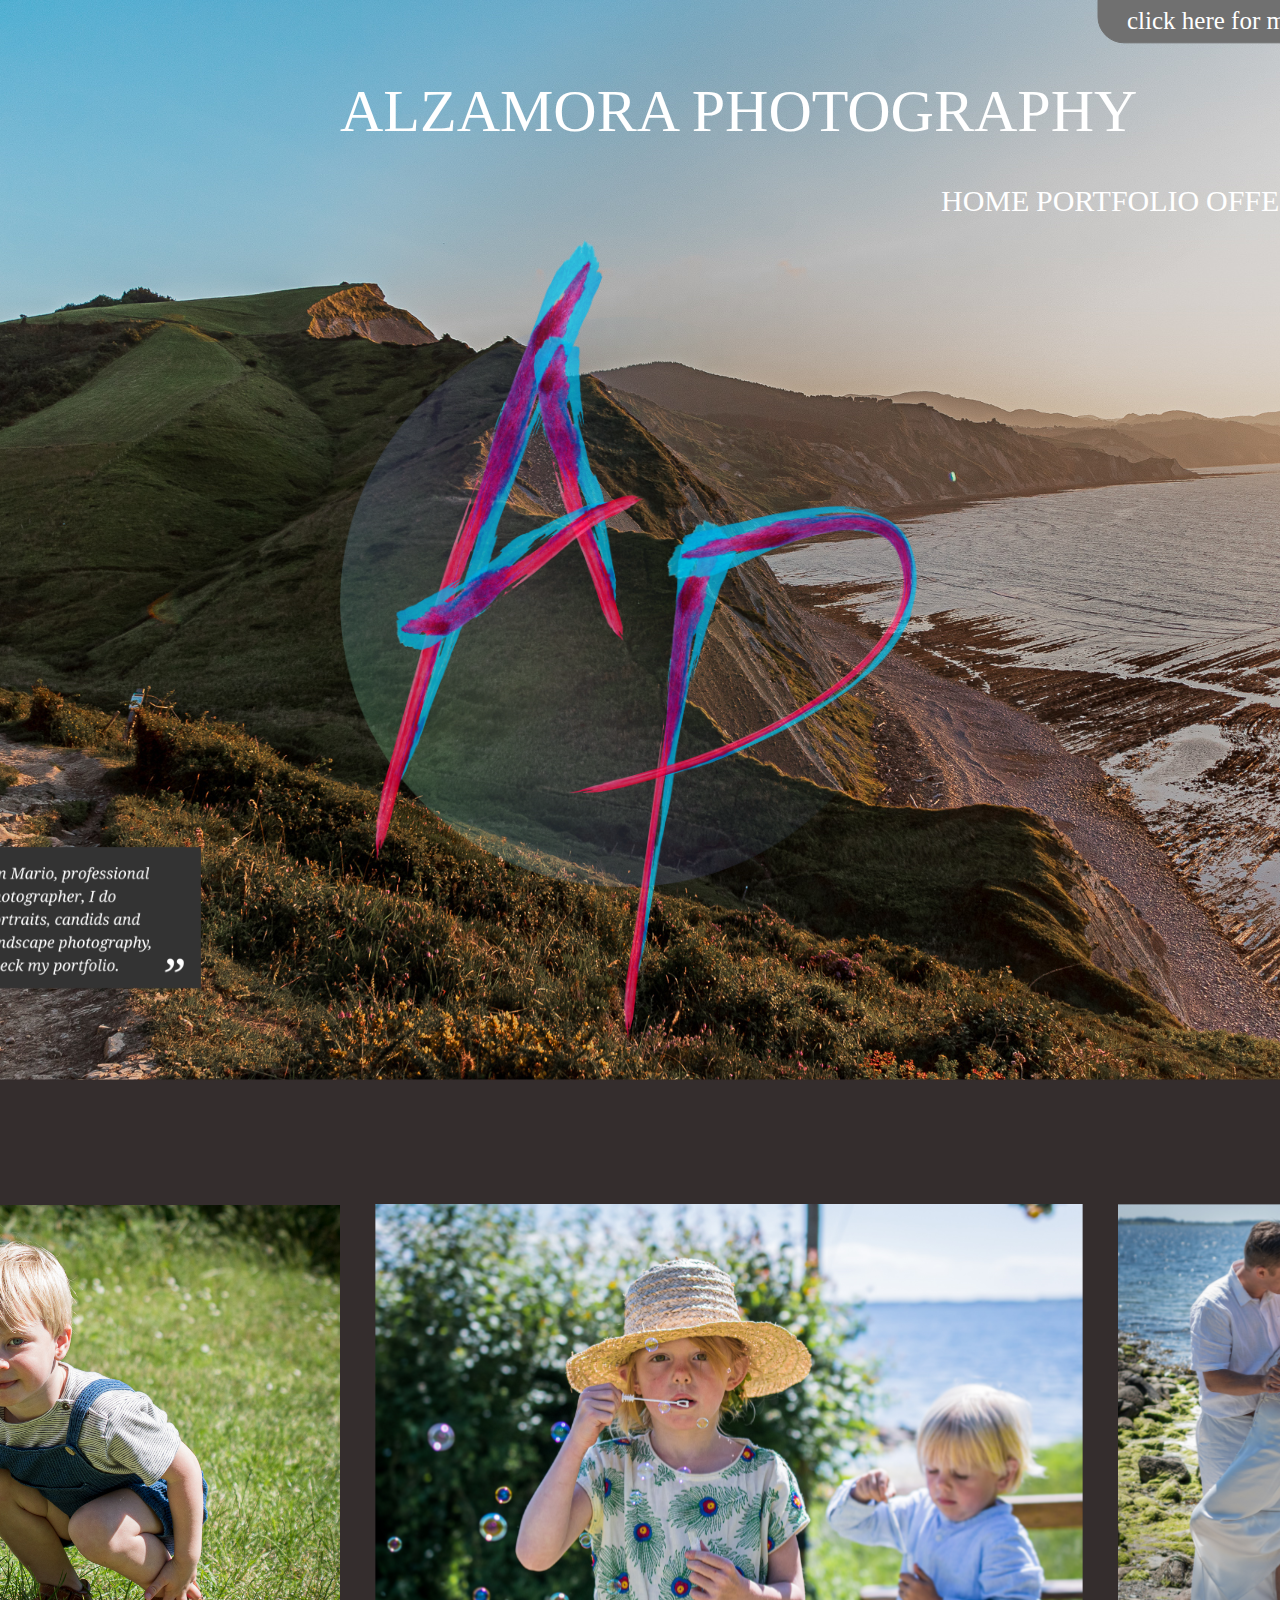
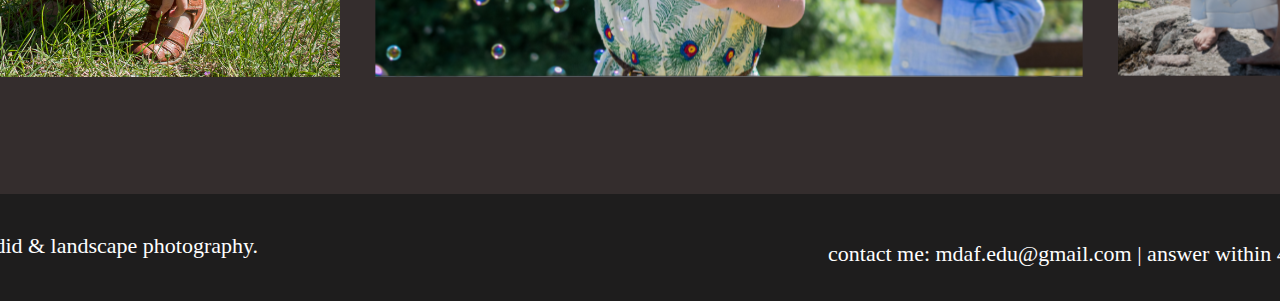
<file: index.html>
<!DOCTYPE html>
<html>
<head>
    <meta charset="utf-8" />
    <meta http-equiv="X-UA-Compatible" content="IE=edge" />
    <title>Alzamora Photography - Home</title>
    <link rel="stylesheet" type="text/css" href="stylesheet.css">
</head>

<body>
    <div id="INDEX_1" class="INDEX_1_Class">
        <svg class="DSC_9931">
            <pattern elementId="DSC_9931_A0_Rectangle_2" id="DSC_9931_A0_Rectangle_2_pattern" x="0" y="0" width="100%" height="100%">
                <image x="0" y="0" width="100%" height="100%" href="DSC_9931_A0_Rectangle_2_pattern.png" xlink:href="DSC_9931_A0_Rectangle_2_pattern.png"></image>
            </pattern>
            <rect class="DSC_9931_Class" rx="0" ry="0" x="0" y="0" width="1920" height="1080">
            </rect>
        </svg>
        <svg class="logotype_2">
            <pattern elementId="logotype_2_A0_Rectangle_4" id="logotype_2_A0_Rectangle_4_pattern" x="0" y="0" width="100%" height="100%">
                <image x="0" y="0" width="100%" height="100%" href="logotype_2_A0_Rectangle_4_pattern.png" xlink:href="logotype_2_A0_Rectangle_4_pattern.png"></image>
            </pattern>
            <rect class="logotype_2_Class" rx="0" ry="0" x="0" y="0" width="601" height="811">
            </rect>
        </svg>
        <div class="ALZAMORA_PHOTOGRAPHY_Class">
            <span>ALZAMORA PHOTOGRAPHY</span>
        </div>
        <a href="index.html"><div class="HOME_Class">
            <span>HOME</span>
        </div></a>
        <a href="portfolio1.html"><div class="PORTFOLIO_Class">
            <span>PORTFOLIO</span>
        </div></a>
        <a href="offers.html"><div class="OFFERS_Class">
            <span>OFFERS</span>
        </div></a>
        <a href="about.html"><div class="ABOUT_Class">
            <span>ABOUT</span>
        </div></a>
        <svg class="Rectangle_1">
            <rect class="Rectangle_1_Class" rx="0" ry="0" x="0" y="0" width="1920" height="720">
            </rect>
        </svg>
        <svg class="hello">
            <pattern elementId="hello_A0_Rectangle_7" id="hello_A0_Rectangle_7_pattern" x="0" y="0" width="100%" height="100%">
                <image x="0" y="0" width="100%" height="100%" href="hello_A0_Rectangle_7_pattern.png" xlink:href="hello_A0_Rectangle_7_pattern.png"></image>
            </pattern>
            <rect class="hello_Class" rx="0" ry="0" x="0" y="0" width="420" height="181">
            </rect>
        </svg>
        <div class="mySlides">
            <svg class="DSC_7020">
                <pattern elementId="DSC_7020_A0_Rectangle_9" id="DSC_7020_A0_Rectangle_9_pattern" x="0" y="0" width="100%" height="100%">
                    <image x="0" y="0" width="100%" height="100%" href="DSC_7020_A0_Rectangle_9_pattern.png" xlink:href="DSC_7020_A0_Rectangle_9_pattern.png"></image>
                </pattern>
                <rect class="DSC_7020_Class" rx="0" ry="0" x="0" y="0" width="590" height="472">
                </rect>
            </svg>
            <svg class="DSC_7072">
                <pattern elementId="DSC_7072_A0_Rectangle_11" id="DSC_7072_A0_Rectangle_11_pattern" x="0" y="0" width="100%" height="100%">
                    <image x="0" y="0" width="100%" height="100%" href="DSC_7072_A0_Rectangle_11_pattern.png" xlink:href="DSC_7072_A0_Rectangle_11_pattern.png"></image>
                </pattern>
                <rect class="DSC_7072_Class" rx="0" ry="0" x="0" y="0" width="708" height="472.5">
                </rect>
            </svg>
            <svg class="DSC_6093">
                <pattern elementId="DSC_6093_A0_Rectangle_13" id="DSC_6093_A0_Rectangle_13_pattern" x="0" y="0" width="100%" height="100%">
                    <image x="0" y="0" width="100%" height="100%" href="DSC_6093_A0_Rectangle_13_pattern.png" xlink:href="DSC_6093_A0_Rectangle_13_pattern.png"></image>
                </pattern>
                <rect class="DSC_6093_Class" rx="0" ry="0" x="0" y="0" width="314.5" height="472">
                </rect>
            </svg>
        </div>
        <div class="mySlides">
            <svg class="DSC_9339_2">
                <pattern elementId="DSC_9339_2_A1_Rectangle_23" id="DSC_9339_2_A1_Rectangle_23_pattern" x="0" y="0" width="100%" height="100%">
                    <image x="0" y="0" width="100%" height="100%" href="DSC_9339_2_A1_Rectangle_23_pattern.png" xlink:href="DSC_9339_2_A1_Rectangle_23_pattern.png"></image>
                </pattern>
                <rect class="DSC_9339_2_Class" rx="0" ry="0" x="0" y="0" width="707" height="471">
                </rect>
            </svg>
            <svg class="DSC_3955_2">
                <pattern elementId="DSC_3955_2_A1_Rectangle_25" id="DSC_3955_2_A1_Rectangle_25_pattern" x="0" y="0" width="100%" height="100%">
                    <image x="0" y="0" width="100%" height="100%" href="DSC_3955_2_A1_Rectangle_25_pattern.png" xlink:href="DSC_3955_2_A1_Rectangle_25_pattern.png"></image>
                </pattern>
                <rect class="DSC_3955_2_Class" rx="0" ry="0" x="0" y="0" width="314" height="471">
                </rect>
            </svg>
            <svg class="DSC_9641">
                <pattern elementId="DSC_9641_A1_Rectangle_27" id="DSC_9641_A1_Rectangle_27_pattern" x="0" y="0" width="100%" height="100%">
                    <image x="0" y="0" width="100%" height="100%" href="DSC_9641_A1_Rectangle_27_pattern.png" xlink:href="DSC_9641_A1_Rectangle_27_pattern.png"></image>
                </pattern>
                <rect class="DSC_9641_Class" rx="0" ry="0" x="0" y="0" width="589" height="471">
                </rect>
            </svg>
        </div>
        <div class="mySlides">
            <svg class="DSC_8246">
                <pattern elementId="DSC_8246_A2_Rectangle_37" id="DSC_8246_A2_Rectangle_37_pattern" x="0" y="0" width="100%" height="100%">
                    <image x="0" y="0" width="100%" height="100%" href="DSC_8246_A2_Rectangle_37_pattern.png" xlink:href="DSC_8246_A2_Rectangle_37_pattern.png"></image>
                </pattern>
                <rect class="DSC_8246_Class" rx="0" ry="0" x="0" y="0" width="314" height="471">
                </rect>
            </svg>
            <svg class="DSC_5585_2">
                <pattern elementId="DSC_5585_2_A2_Rectangle_39" id="DSC_5585_2_A2_Rectangle_39_pattern" x="0" y="0" width="100%" height="100%">
                    <image x="0" y="0" width="100%" height="100%" href="DSC_5585_2_A2_Rectangle_39_pattern.png" xlink:href="DSC_5585_2_A2_Rectangle_39_pattern.png"></image>
                </pattern>
                <rect class="DSC_5585_2_Class" rx="0" ry="0" x="0" y="0" width="589" height="471">
                </rect>
            </svg>
            <svg class="photo_whatever">
                <pattern elementId="photo_whatever_A2_Rectangle_42" id="photo_whatever_A2_Rectangle_42_pattern" x="0" y="0" width="100%" height="100%">
                    <image x="0" y="0" width="100%" height="100%" href="photo_whatever_A2_Rectangle_42_pattern.png" xlink:href="photo_whatever_A2_Rectangle_42_pattern.png"></image>
                </pattern>
                <rect class="photo_whatever_Class" rx="0" ry="0" x="0" y="0" width="707" height="471">
                </rect>
            </svg>
        </div>
        <button class="w3-button w3-display-right" onclick="plusDivs(+1)">
            <svg class="Line_1">
                <path class="Line_1_Class" d="M 0 0 L 25.48492431640625 25.48492431640625">
                </path>
            </svg>
            <svg class="Line_2">
                <path class="Line_2_Class" d="M 25.48492431640625 0 L 0 25.48492431640625">
                </path>
            </svg>
        </button>
        <svg class="Rectangle_6">
            <rect class="Rectangle_6_Class" rx="0" ry="0" x="0" y="0" width="1920" height="107">
            </rect>
        </svg>
        <div class="Sj_lland_based_portrait__candi_Class">
            <span>Sjælland based portrait, candid & landscape photography. </span>
        </div>
        <div class="contact_me__mdaf_edu_gmail_com_Class">
            <span>contact me: mdaf.edu@gmail.com | answer within 48 hours</span>
        </div>
        <svg class="Rectangle_16">
            <rect class="Rectangle_16_Class" rx="26" ry="26" x="0" y="0" width="420" height="67.821">
            </rect>
        </svg>
        <div class="click_here_for_mobile_version_Class">
            <span>click here for mobile version</span>
        </div>
    </div>

    <script>
        var slideIndex = 1;
        showDivs(slideIndex);

        function plusDivs(n) {
            showDivs(slideIndex += n);
        }

        function showDivs(n) {
            var i;
            var x = document.getElementsByClassName("mySlides");
            if (n > x.length) {
                slideIndex = 1
            }
            if (n < 1) {
                slideIndex = x.length
            };
            for (i = 0; i < x.length; i++) {
                x[i].style.display = "none";
            }
            x[slideIndex - 1].style.display = "block";
        }
    </script>

</body></html>
</file>
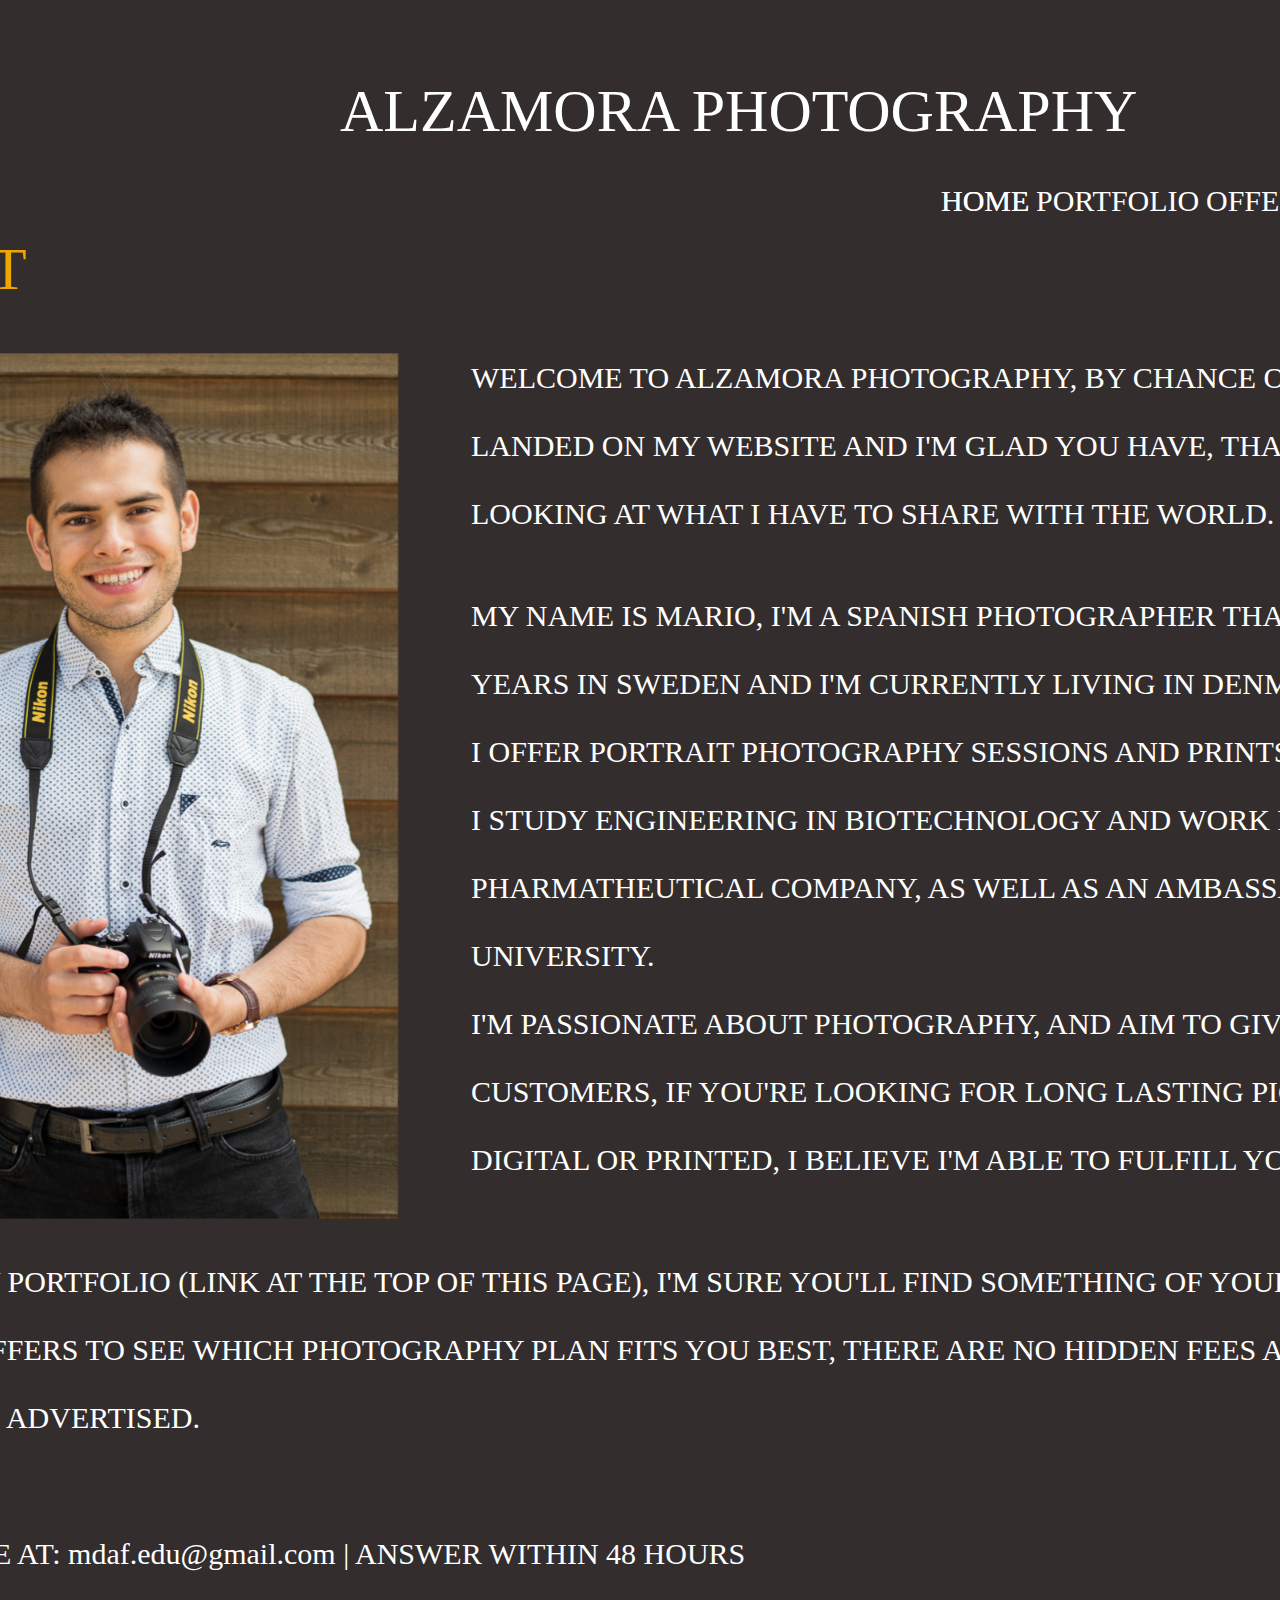
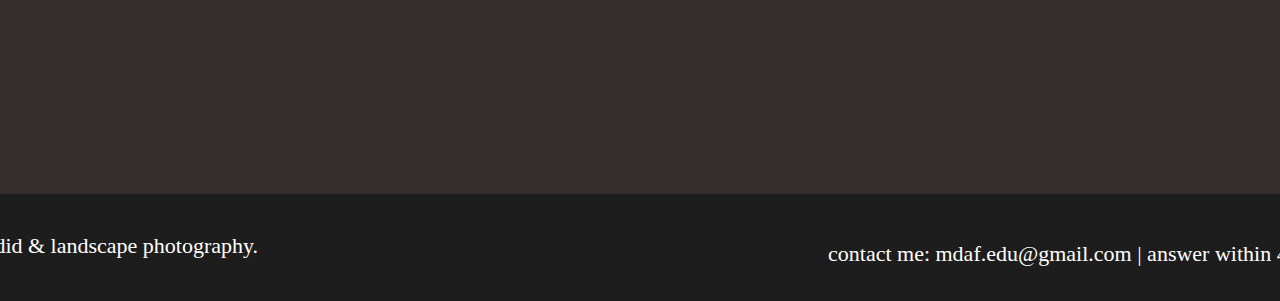
<file: about.html>
<!DOCTYPE html>
<html>
<head>
<meta charset="utf-8"/>
<meta http-equiv="X-UA-Compatible" content="IE=edge"/>
<title>Alzamora Photography - About</title>
<style id="applicationStylesheet" type="text/css">
    html {
    background-color: rgba(52, 45, 45, 1);
    }
	body {
		margin: 0;
		padding: 0;
	}
	:root {
		--web-view-ids: ABOUT;
	}
	#ABOUT * {
		margin: 0;
		padding: 0;
	}
	.ABOUT_Class {
		position: absolute;
        box-sizing: border-box;
        transform: translateX(-50%);
        left: 50%;
        background: #E5E5E5;
        width: 1920px;
        height: 1901px;
        background-color: rgba(255,255,255,1);
        overflow: hidden;
        margin: 0;
        padding: 0;
        --web-view-name: INDEX 1;
        --web-view-id: INDEX_1;
        --web-show-navigation-controls: true;
        --web-enable-deep-linking: true;
	}
	.Rectangle_1_Class {
		fill: rgba(52,45,45,1);
		stroke: rgb(52, 45, 45);
		stroke-width: 1px;
		stroke-linejoin: miter;
		stroke-linecap: butt;
		stroke-miterlimit: 4;
		shape-rendering: auto;
	}
	.Rectangle_1 {
		position: absolute;
		overflow: visible;
		width: 1920px;
		height: 1800px;
		left: 0px;
		top: 0px;
	}
	.ALZAMORA_PHOTOGRAPHY_Class {
		position: absolute;
		left: 660px;
		top: 77px;
		overflow: visible;
		width: 601px;
		white-space: nowrap;
		text-align: left;
		font-family: SimSun-ExtB;
		font-style: normal;
		font-weight: normal;
		font-size: 60px;
		color: rgba(255,255,255,1);
	}
	.HOME_A5_Text_46_Class {
		position: absolute;
		left: 1261px;
		top: 184px;
		overflow: visible;
		width: 61px;
		white-space: nowrap;
		text-align: left;
		font-family: SimSun-ExtB;
		font-style: normal;
		font-weight: normal;
		font-size: 30px;
		color: rgba(255,255,255,1);
	}
	.PORTFOLIO_Class {
		position: absolute;
		left: 1356px;
		top: 184px;
		overflow: visible;
		width: 136px;
		white-space: nowrap;
		text-align: left;
		font-family: SimSun-ExtB;
		font-style: normal;
		font-weight: normal;
		font-size: 30px;
		color: rgba(255,255,255,1);
	}
	.OFFERS_Class {
		position: absolute;
		left: 1526px;
		top: 184px;
		overflow: visible;
		width: 91px;
		white-space: nowrap;
		text-align: left;
		font-family: SimSun-ExtB;
		font-style: normal;
		font-weight: normal;
		font-size: 30px;
		color: rgba(255,255,255,1);
	}
	.ABOUT_A5_Text_42_Class {
		position: absolute;
		left: 1651px;
		top: 184px;
		overflow: visible;
		width: 76px;
		white-space: nowrap;
		text-align: left;
		font-family: SimSun-ExtB;
		font-style: normal;
		font-weight: normal;
		font-size: 30px;
		color: rgba(255,255,255,1);
	}
	.ABOUT_A5_Text_43_Class {
		position: absolute;
		left: 140px;
		top: 235px;
		overflow: visible;
		width: 151px;
		white-space: nowrap;
		text-align: left;
		font-family: SimSun-ExtB;
		font-style: normal;
		font-weight: normal;
		font-size: 60px;
		color: rgba(238,166,0,1);
	}
	.logotype_2_Class {
		fill: url(#logotype_2_A5_Rectangle_60_pattern);
	}
	.logotype_2 {
		position: absolute;
		overflow: visible;
		width: 119px;
		height: 161px;
		left: 80px;
		top: 57px;
	}
	.Rectangle_6_Class {
		fill: rgba(30,29,29,1);
	}
	.Rectangle_6 {
		position: absolute;
		overflow: visible;
		width: 1920px;
		height: 107px;
		left: 0px;
		top: 1794px;
	}
	.Sj_lland_based_portrait__candi_Class {
		position: absolute;
		left: 70px;
		top: 1833px;
		overflow: visible;
		width: 668px;
		white-space: nowrap;
		text-align: left;
		font-family: SimSun-ExtB;
		font-style: normal;
		font-weight: normal;
		font-size: 22px;
		color: rgba(255,255,255,1);
	}
	.contact_me__mdaf_edu_gmail_com_Class {
		position: absolute;
		left: 1148px;
		top: 1841px;
		overflow: visible;
		width: 606px;
		white-space: nowrap;
		text-align: left;
		font-family: SimSun-ExtB;
		font-style: normal;
		font-weight: normal;
		font-size: 22px;
		color: rgba(255,255,255,1);
	}
	._SJ18635_Class {
		fill: url(#_SJ18635_A5_Rectangle_63_pattern);
	}
	._SJ18635 {
		position: absolute;
		overflow: visible;
		width: 578.5px;
		height: 866px;
		left: 140px;
		top: 353px;
	}
	.HOME_A5_Text_46_Class {
		position: absolute;
		left: 1261px;
		top: 184px;
		overflow: visible;
		width: 61px;
		white-space: nowrap;
		text-align: left;
		font-family: SimSun-ExtB;
		font-style: normal;
		font-weight: normal;
		font-size: 30px;
		color: rgba(255,255,255,1);
	}
	.WELCOME_TO_ALZAMORA_PHOTOGRAPH_Class {
		position: absolute;
		left: 791px;
		top: 361px;
		overflow: visible;
		width: 946px;
		white-space: nowrap;
		text-align: left;
		font-family: SimSun-ExtB;
		font-style: normal;
		font-weight: normal;
		font-size: 30px;
		color: rgba(255,255,255,1);
	}
	.LOOK_AT_MY_PORTFOLIO__LINK_AT__Class {
		position: absolute;
		left: 140px;
		top: 1265px;
		overflow: visible;
		width: 1576px;
		white-space: nowrap;
		text-align: left;
		font-family: SimSun-ExtB;
		font-style: normal;
		font-weight: normal;
		font-size: 30px;
		color: rgba(255,255,255,1);
	}
</style>

</head>
<body>
<div id="ABOUT" class="ABOUT_Class">
	<svg class="Rectangle_1">
		<rect class="Rectangle_1_Class" rx="0" ry="0" x="0" y="0" width="1920" height="1800">
		</rect>
	</svg>
	<div class="ALZAMORA_PHOTOGRAPHY_Class">
		<span>ALZAMORA PHOTOGRAPHY</span>
	</div>
	<div class="HOME_A5_Text_46_Class">
		<span>HOME</span>
	</div>
	<a href="portfolio1.html"><div class="PORTFOLIO_Class">
		<span>PORTFOLIO</span>
	</div></a>
	<a href="offers.html"><div class="OFFERS_Class">
		<span>OFFERS</span>
	</div></a>
	<a href="about.html"><div class="ABOUT_A5_Text_42_Class">
		<span>ABOUT</span>
	</div></a>
	<div class="ABOUT_A5_Text_43_Class">
		<span>ABOUT</span>
	</div>
	<svg class="logotype_2">
		<pattern elementId="logotype_2_A5_Rectangle_60" id="logotype_2_A5_Rectangle_60_pattern" x="0" y="0" width="100%" height="100%">
			<image x="0" y="0" width="100%" height="100%" href="logotype_2_A5_Rectangle_60_pattern.png" xlink:href="logotype_2_A5_Rectangle_60_pattern.png"></image>
		</pattern>
		<rect class="logotype_2_Class" rx="0" ry="0" x="0" y="0" width="119" height="161">
		</rect>
	</svg>
	<svg class="Rectangle_6">
		<rect class="Rectangle_6_Class" rx="0" ry="0" x="0" y="0" width="1920" height="107">
		</rect>
	</svg>
	<div class="Sj_lland_based_portrait__candi_Class">
		<span>Sjælland based portrait, candid & landscape photography.    </span>
	</div>
	<div class="contact_me__mdaf_edu_gmail_com_Class">
		<span>contact me: mdaf.edu@gmail.com | answer within 48 hours</span>
	</div>
	<svg class="_SJ18635">
		<pattern elementId="_SJ18635_A5_Rectangle_63" id="_SJ18635_A5_Rectangle_63_pattern" x="0" y="0" width="100%" height="100%">
			<image x="0" y="0" width="100%" height="100%" href="aboutme.png" xlink:href="aboutme.png"></image>
		</pattern>
		<rect class="_SJ18635_Class" rx="0" ry="0" x="0" y="0" width="578.5" height="866">
		</rect>
	</svg>
	<a href="index.html"><div class="HOME_A5_Text_46_Class">
		<span>HOME</span>
        </div></a>
	<div class="WELCOME_TO_ALZAMORA_PHOTOGRAPH_Class">
		<span>WELCOME TO ALZAMORA PHOTOGRAPHY, BY CHANCE OR FATE YOU HAVE<br/><br/>LANDED ON MY WEBSITE AND I'M GLAD YOU HAVE, THANK YOU FOR<br/><br/>LOOKING AT WHAT I HAVE TO SHARE WITH THE WORLD.<br/><br/><br/>MY NAME IS MARIO, I'M A SPANISH PHOTOGRAPHER THAT LIVED MANY<br/><br/>YEARS IN SWEDEN AND I'M CURRENTLY LIVING IN DENMARK. <br/><br/>I OFFER PORTRAIT PHOTOGRAPHY SESSIONS AND PRINTS AS BIG AS A3.<br/><br/>I STUDY ENGINEERING IN BIOTECHNOLOGY AND WORK PART TIME IN A<br/><br/>PHARMATHEUTICAL COMPANY, AS WELL AS AN AMBASSADOR FOR MY <br/><br/>UNIVERSITY. <br/><br/>I'M PASSIONATE ABOUT PHOTOGRAPHY, AND AIM TO GIVE VALUE TO MY<br/><br/>CUSTOMERS, IF YOU'RE LOOKING FOR LONG LASTING PICTURES, WHETHER<br/><br/>DIGITAL OR PRINTED, I BELIEVE I'M ABLE TO FULFILL YOUR NEEDS.</span>
	</div>
	<div class="LOOK_AT_MY_PORTFOLIO__LINK_AT__Class">
		<span>LOOK AT MY PORTFOLIO (LINK AT THE TOP OF THIS PAGE), I'M SURE YOU'LL FIND SOMETHING OF YOUR LIKING, THEN <br/><br/>CLICK ON </span><span style="text-decoration:true;">OFFERS</span><span> TO SEE WHICH PHOTOGRAPHY PLAN FITS YOU BEST, THERE ARE NO HIDDEN FEES AND THE PLANS ARE <br/><br/>EXACTLY AS ADVERTISED.<br/><br/><br/><br/>CONTACT ME AT: mdaf.edu@gmail.com  | ANSWER WITHIN 48 HOURS</span>
	</div>
</div>
</body>
</html>
</file>
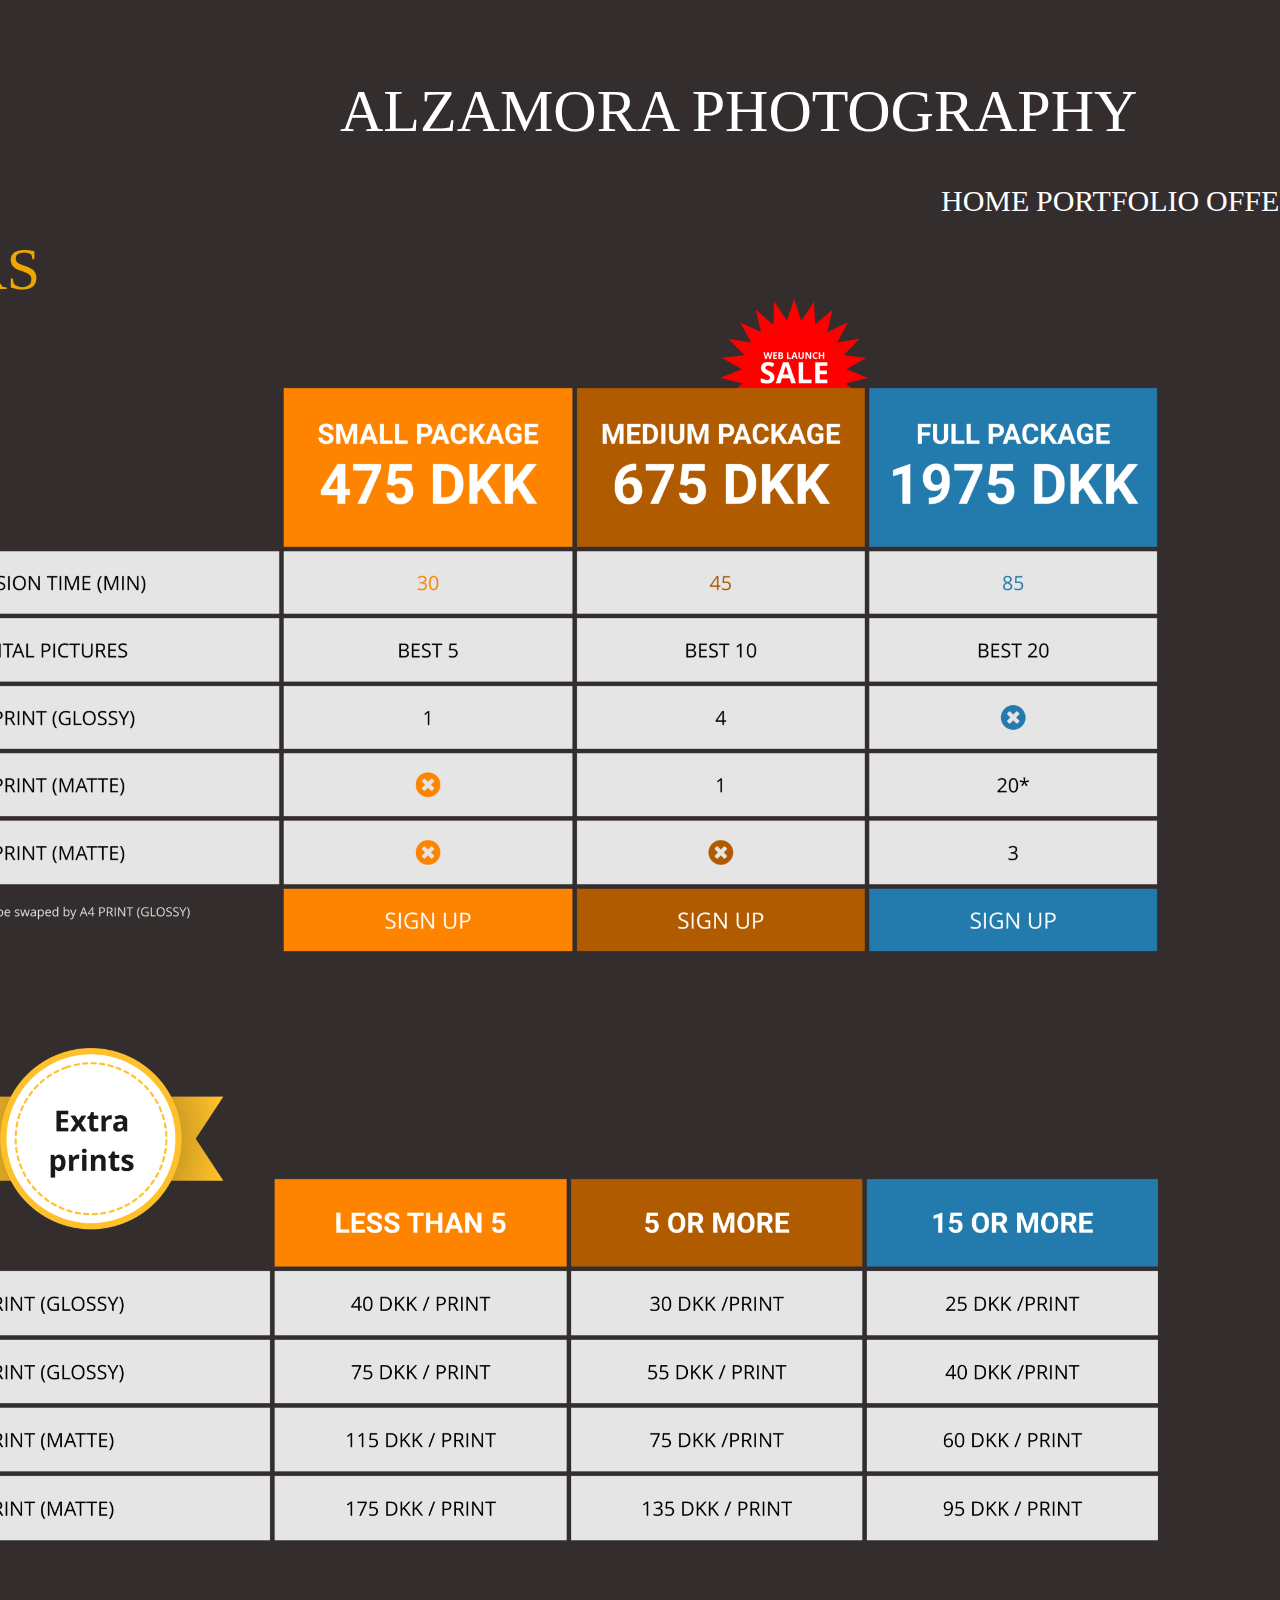
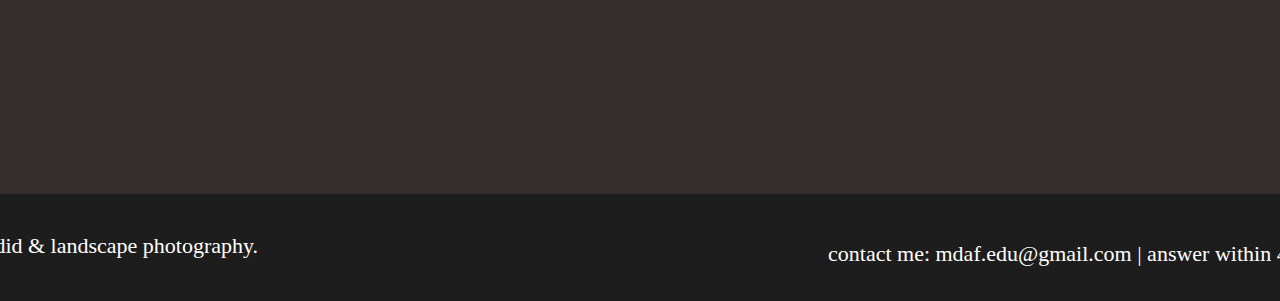
<file: offers.html>
<!DOCTYPE html>
<html>
<head>
<meta charset="utf-8"/>
<meta http-equiv="X-UA-Compatible" content="IE=edge"/>
<title>Alzamora Photography - Offers</title>
<style id="applicationStylesheet" type="text/css">
    html {
    background-color: rgba(52, 45, 45, 1);
    }
	body {
		margin: 0;
		padding: 0;
	}
	:root {
		--web-view-ids: OFFERS;
	}
	#OFFERS * {
		margin: 0;
		padding: 0;
	}
	.OFFERS_Class {
		position: absolute;
        box-sizing: border-box;
        transform: translateX(-50%);
        left: 50%;
        background: #E5E5E5;
        width: 1920px;
        height: 1901px;
        background-color: rgba(255,255,255,1);
        overflow: hidden;
        margin: 0;
        padding: 0;
        --web-view-name: INDEX 1;
        --web-view-id: INDEX_1;
        --web-show-navigation-controls: true;
        --web-enable-deep-linking: true;
	}
	.Rectangle_1_Class {
		fill: rgba(52,45,45,1);
		stroke: rgb(52, 45, 45);
		stroke-width: 1px;
		stroke-linejoin: miter;
		stroke-linecap: butt;
		stroke-miterlimit: 4;
		shape-rendering: auto;
	}
	.Rectangle_1 {
		position: absolute;
		overflow: visible;
		width: 1920px;
		height: 1800px;
		left: 0px;
		top: 0px;
	}
	.ALZAMORA_PHOTOGRAPHY_Class {
		position: absolute;
		left: 660px;
		top: 77px;
		overflow: visible;
		width: 601px;
		white-space: nowrap;
		text-align: left;
		font-family: SimSun-ExtB;
		font-style: normal;
		font-weight: normal;
		font-size: 60px;
		color: rgba(255,255,255,1);
	}
	.HOME_Class {
		position: absolute;
		left: 1261px;
		top: 184px;
		overflow: visible;
		width: 61px;
		white-space: nowrap;
		text-align: left;
		font-family: SimSun-ExtB;
		font-style: normal;
		font-weight: normal;
		font-size: 30px;
		color: rgba(255,255,255,1);
	}
	.PORTFOLIO_Class {
		position: absolute;
		left: 1356px;
		top: 184px;
		overflow: visible;
		width: 136px;
		white-space: nowrap;
		text-align: left;
		font-family: SimSun-ExtB;
		font-style: normal;
		font-weight: normal;
		font-size: 30px;
		color: rgba(255,255,255,1);
	}
	.OFFERS_A4_Text_33_Class {
		position: absolute;
		left: 1526px;
		top: 184px;
		overflow: visible;
		width: 91px;
		white-space: nowrap;
		text-align: left;
		font-family: SimSun-ExtB;
		font-style: normal;
		font-weight: normal;
		font-size: 30px;
		color: rgba(255,255,255,1);
	}
	.ABOUT_Class {
		position: absolute;
		left: 1651px;
		top: 184px;
		overflow: visible;
		width: 76px;
		white-space: nowrap;
		text-align: left;
		font-family: SimSun-ExtB;
		font-style: normal;
		font-weight: normal;
		font-size: 30px;
		color: rgba(255,255,255,1);
	}
	.OFFERS_A4_Text_35_Class {
		position: absolute;
		left: 140px;
		top: 235px;
		overflow: visible;
		width: 181px;
		white-space: nowrap;
		text-align: left;
		font-family: SimSun-ExtB;
		font-style: normal;
		font-weight: normal;
		font-size: 60px;
		color: rgba(238,166,0,1);
	}
	.logotype_2_Class {
		fill: url(#logotype_2_A4_Rectangle_49_pattern);
	}
	.logotype_2 {
		position: absolute;
		overflow: visible;
		width: 119px;
		height: 161px;
		left: 80px;
		top: 57px;
	}
	.Rectangle_2_Class {
		fill: transparent;
	}
	.Rectangle_2 {
		position: absolute;
		overflow: visible;
		width: 292px;
		height: 64px;
		left: 596px;
		top: 887px;
	}
	.Rectangle_3_Class {
		fill: transparent;
	}
	.Rectangle_3 {
		position: absolute;
		overflow: visible;
		width: 291px;
		height: 64px;
		left: 892px;
		top: 887px;
	}
	.Rectangle_4_Class {
		fill: transparent;
	}
	.Rectangle_4 {
		position: absolute;
		overflow: visible;
		width: 291px;
		height: 64px;
		left: 1187px;
		top: 887px;
	}
	.Rectangle_6_Class {
		fill: rgba(30,29,29,1);
	}
	.Rectangle_6 {
		position: absolute;
		overflow: visible;
		width: 1920px;
		height: 107px;
		left: 0px;
		top: 1794px;
	}
	.Sj_lland_based_portrait__candi_Class {
		position: absolute;
		left: 70px;
		top: 1833px;
		overflow: visible;
		width: 668px;
		white-space: nowrap;
		text-align: left;
		font-family: SimSun-ExtB;
		font-style: normal;
		font-weight: normal;
		font-size: 22px;
		color: rgba(255,255,255,1);
	}
	.contact_me__mdaf_edu_gmail_com_Class {
		position: absolute;
		left: 1148px;
		top: 1841px;
		overflow: visible;
		width: 606px;
		white-space: nowrap;
		text-align: left;
		font-family: SimSun-ExtB;
		font-style: normal;
		font-weight: normal;
		font-size: 22px;
		color: rgba(255,255,255,1);
	}
	.extra_prints_Class {
		fill: url(#extra_prints_A4_Rectangle_55_pattern);
	}
	.extra_prints {
		position: absolute;
		overflow: visible;
		width: 1217px;
		height: 634px;
		left: 261px;
		top: 1048px;
	}
	.PRICE_CHART_Class {
		fill: url(#PRICE_CHART_A4_Rectangle_57_pattern);
	}
	.PRICE_CHART {
		position: absolute;
		overflow: visible;
		width: 1231px;
		height: 666px;
		left: 260px;
		top: 299px;
	}
    
    #pricePlan {
        position: absolute;
        top: 889px;
        left: 604px;
        height: 62px;
        width: 873px;
    }
    
</style>
<script style="applicationScript">
///////////////////////////////////////
// INITIALIZATION
///////////////////////////////////////

/**
 * Functionality for scaling, showing by media query, and navigation between multiple pages on a single page. 
 * Code subject to change.
 **/

if (window.console==null) { window["console"] = { log : function() {} } }; // some browsers do not set

var Application = function() {
	// event constants
	this.NAVIGATION_CHANGE = "viewChange";
	this.VIEW_NOT_FOUND = "viewNotFound";
	this.STATE_NOT_FOUND = "stateNotFound";
	this.APPLICATION_COMPLETE = "applicationComplete";
	this.SIZE_STATE_NAME = "data-is-view-scaled";

	this.currentQuery = {index: 0, rule: null, mediaText: null, id: null};
	this.inclusionQuery = "(min-width: 0px)";
	this.exclusionQuery = "none and (min-width: 99999px)";
	this.LastModifiedDateLabelName = "LastModifiedDateLabel";
	this.pageRefreshedName = "showPageRefreshedNotification";
	this.prefix = "--web-";
	this.applicationStylesheet = null;
	this.mediaQueryDictionary = {};
	this.statesDictionary = {};
	this.states = [];
	this.views = {};
	this.viewIds = [];
	this.viewQueries = {};
	this.viewScale = 1;
	this.numberOfViews = 0;
	this.verticalPadding = 0;
	this.horizontalPadding = 0;
	this.stateName = null;

	// view settings
	this.showUpdateNotification = false;
	this.showNavigationControls = false;
	this.scaleViewsToFit = false;
	this.scaleToFitOnDoubleClick = false;
	this.actualSizeOnDoubleClick = false;
	this.scaleViewsOnResize = false;
	this.navigationOnKeypress = false;
	this.showViewName = false;
	this.enableDeepLinking = true;
	this.refreshPageForChanges = false;
	this.showRefreshNotifications = true;

	// view controls
	this.scaleViewSlider = null;
	this.lastModifiedLabel = null;
	this.supportsPopState = false; // window.history.pushState!=null;
	this.initialized = false;

	// refresh properties
	this.refreshDuration = 250; // 2000;
	this.lastModifiedDate = null;
	this.refreshRequest = null;
	this.refreshInterval = null;
	this.refreshContent = null;
	this.refreshContentSize = null;
	this.refreshCheckContent = false;
	this.refreshCheckContentSize = false;

	var self = this;

	self.initialize = function(event) {
		var view = self.getVisibleView();
		self.collectViews();
		self.collectMediaQueries();
		self.setViewOptions(view);

		
		// sometimes the body size is 0 so we call this now and again later
		if (self.initialized) {
			window.addEventListener(self.NAVIGATION_CHANGE, self.viewChangeHandler);
			window.addEventListener("keyup", self.keypressHandler);
			window.addEventListener("keypress", self.keypressHandler);
			window.addEventListener("resize", self.resizeHandler);
			window.document.addEventListener("dblclick", self.doubleClickHandler);

			if (self.supportsPopState) {
				window.addEventListener('popstate', self.popStateHandler);
			}
			else {
				window.addEventListener('hashchange', self.hashChangeHandler);
			}

			// we are ready to go
			window.dispatchEvent(new Event(self.APPLICATION_COMPLETE));
		}

		if (self.initialized==false) {
			if (self.showNavigationControls || self.singlePageApplication) {
				self.syncronizeViewToURL();
			}
	
			if (self.refreshPageForChanges) {
				self.setupRefreshForChanges();
			}
	
			self.initialized = true;
		}
		
		if (self.scaleViewsToFit) {
			self.viewScale = self.scaleViewToFit(view);
			
			if (self.viewScale<0) {
				setTimeout(self.scaleViewToFit, 500, view);
			}
		}
		else if (view) {
			self.viewScale = self.getViewScaleValue(view);
			self.updateSliderValue(self.viewScale);
		}
		else {
			// no view found
		}
	
		if (self.showUpdateNotification) {
			self.showNotification();
		}
	
		//"addEventListener" in window ? null : window.addEventListener = window.attachEvent;
		//"addEventListener" in document ? null : document.addEventListener = document.attachEvent;
	}


	///////////////////////////////////////
	// AUTO REFRESH 
	///////////////////////////////////////

	self.setupRefreshForChanges = function() {
		self.refreshRequest = new XMLHttpRequest();

		if (!self.refreshRequest) {
			return false;
		}

		// get document start values immediately
		self.requestRefreshUpdate();
	}

	/**
	 * Attempt to check the last modified date by the headers 
	 * or the last modified property from the byte array 
	 * (BETA)
	 **/
	self.requestRefreshUpdate = function() {
		var url = document.location.href;
		var protocol = window.location.protocol;
		var method;
		
		try {

			if (self.refreshCheckContentSize) {
				self.refreshRequest.open('HEAD', url, true);
			}
			else if (self.refreshCheckContent) {
				self.refreshContent = document.documentElement.outerHTML;
				self.refreshRequest.open('GET', url, true);
				self.refreshRequest.responseType = "text";
			}
			else {

				// get page last modified date for the first call to compare to later
				if (self.lastModifiedDate==null) {

					// File system does not send headers in FF so get blob if possible
					if (protocol=="file:") {
						self.refreshRequest.open("GET", url, true);
						self.refreshRequest.responseType = "blob";
					}
					else {
						self.refreshRequest.open("HEAD", url, true);
						self.refreshRequest.responseType = "blob";
					}

					self.refreshRequest.onload = self.refreshOnLoadOnceHandler;

					// In some browsers (Chrome & Safari) this error occurs at send: 
					// 
					// Chrome - Access to XMLHttpRequest at 'file:///index.html' from origin 'null' 
					// has been blocked by CORS policy: 
					// Cross origin requests are only supported for protocol schemes: 
					// http, data, chrome, chrome-extension, https.
					// 
					// Safari - XMLHttpRequest cannot load file:///Users/user/Public/index.html. Cross origin requests are only supported for HTTP.
					// 
					// Solution is to run a local server, set local permissions or test in another browser
					self.refreshRequest.send(null);

					// In MS browsers the following behavior occurs possibly due to an AJAX call to check last modified date: 
					// 
					// DOM7011: The code on this page disabled back and forward caching.

				}
				else {
					self.refreshRequest = new XMLHttpRequest();
					self.refreshRequest.onreadystatechange = self.refreshHandler;
					self.refreshRequest.ontimeout = function() {
						console.log("Couldn't find page to check for updates");
					}
					
					var method;
					if (protocol=="file:") {
						method = "GET";
					}
					else {
						method = "HEAD";
					}

					//refreshRequest.open('HEAD', url, true);
					self.refreshRequest.open(method, url, true);
					self.refreshRequest.responseType = "blob";
					self.refreshRequest.send(null);
				}
			}
		}
		catch (error) {
			console.log("Refresh failed for the following reason:")
			console.log(error);
		}
	}

	self.refreshHandler = function() {
		var contentSize;

		try {

			if (self.refreshRequest.readyState === XMLHttpRequest.DONE) {
				
				if (self.refreshRequest.status === 2 || 
					self.refreshRequest.status === 200) {
					var pageChanged = false;

					self.updateLastModifiedLabel();

					if (self.refreshCheckContentSize) {
						var lastModifiedHeader = self.refreshRequest.getResponseHeader("Last-Modified");
						contentSize = self.refreshRequest.getResponseHeader("Content-Length");
						//lastModifiedDate = refreshRequest.getResponseHeader("Last-Modified");
						var headers = self.refreshRequest.getAllResponseHeaders();
						var hasContentHeader = headers.indexOf("Content-Length")!=-1;
						
						if (hasContentHeader) {
							contentSize = self.refreshRequest.getResponseHeader("Content-Length");

							// size has not been set yet
							if (self.refreshContentSize==null) {
								self.refreshContentSize = contentSize;
								// exit and let interval call this method again
								return;
							}

							if (contentSize!=self.refreshContentSize) {
								pageChanged = true;
							}
						}
					}
					else if (self.refreshCheckContent) {

						if (self.refreshRequest.responseText!=self.refreshContent) {
							pageChanged = true;
						}
					}
					else {
						lastModifiedHeader = self.getLastModified(self.refreshRequest);

						if (self.lastModifiedDate!=lastModifiedHeader) {
							pageChanged = true;
						}

					}

					
					if (pageChanged) {
						clearInterval(self.refreshInterval);
						self.refreshUpdatedPage();
						return;
					}

				}
				else {
					console.log('There was a problem with the request.');
				}

			}
		}
		catch( error ) {
			//console.log('Caught Exception: ' + error);
		}
	}

	self.refreshOnLoadOnceHandler = function(event) {

		// get the last modified date
		if (self.refreshRequest.response) {
			self.lastModifiedDate = self.getLastModified(self.refreshRequest);

			if (self.lastModifiedDate!=null) {

				if (self.refreshInterval==null) {
					self.refreshInterval = setInterval(self.requestRefreshUpdate, self.refreshDuration);
				}
			}
			else {
				console.log("Could not get last modified date from the server");
			}
		}
	}

	self.refreshUpdatedPage = function() {
		if (self.showRefreshNotifications) {
			var date = new Date().setTime((new Date().getTime()+10000));
			document.cookie = encodeURIComponent(self.pageRefreshedName) + "=true" + "; max-age=6000;" + " path=/";
		}

		document.location.reload(true);
	}

	self.showNotification = function(duration) {
		var notificationID = self.pageRefreshedName+"ID";
		var notification = document.getElementById(notificationID);
		if (duration==null) duration = 4000;

		if (notification!=null) {return;}

		notification = document.createElement("div");
		notification.id = notificationID;
		notification.textContent = "PAGE UPDATED";
		var styleRule = ""
		styleRule = "position: fixed; padding: 7px 16px 6px 16px; font-family: Arial, sans-serif; font-size: 10px; font-weight: bold; left: 50%;";
		styleRule += "top: 20px; background-color: rgba(0,0,0,.5); border-radius: 12px; color:rgb(235, 235, 235); transition: all 2s linear;";
		styleRule += "transform: translateX(-50%); letter-spacing: .5px; filter: drop-shadow(2px 2px 6px rgba(0, 0, 0, .1))";
		notification.setAttribute("style", styleRule);

		notification.className= "PageRefreshedClass";
		
		document.body.appendChild(notification);

		setTimeout(function() {
			notification.style.opacity = "0";
			notification.style.filter = "drop-shadow( 0px 0px 0px rgba(0,0,0, .5))";
			setTimeout(function() {
				notification.parentNode.removeChild(notification);
			}, duration)
		}, duration);

		document.cookie = encodeURIComponent(self.pageRefreshedName) + "=; max-age=1; path=/";
	}

	/**
	 * Get the last modified date from the header 
	 * or file object after request has been received
	 **/
	self.getLastModified = function(request) {
		var date;

		// file protocol - FILE object with last modified property
		if (request.response && request.response.lastModified) {
			date = request.response.lastModified;
		}
		
		// http protocol - check headers
		if (date==null) {
			date = request.getResponseHeader("Last-Modified");
		}

		return date;
	}

	self.updateLastModifiedLabel = function() {
		var labelValue = "";
		
		if (self.lastModifiedLabel==null) {
			self.lastModifiedLabel = document.getElementById("LastModifiedLabel");
		}

		if (self.lastModifiedLabel) {
			var seconds = parseInt(((new Date().getTime() - Date.parse(document.lastModified)) / 1000 / 60) * 100 + "");
			var minutes = 0;
			var hours = 0;

			if (seconds < 60) {
				seconds = Math.floor(seconds/10)*10;
				labelValue = seconds + " seconds";
			}
			else {
				minutes = parseInt((seconds/60) + "");

				if (minutes>60) {
					hours = parseInt((seconds/60/60) +"");
					labelValue += hours==1 ? " hour" : " hours";
				}
				else {
					labelValue = minutes+"";
					labelValue += minutes==1 ? " minute" : " minutes";
				}
			}
			
			if (seconds<10) {
				labelValue = "Updated now";
			}
			else {
				labelValue = "Updated " + labelValue + " ago";
			}

			if (self.lastModifiedLabel.firstElementChild) {
				self.lastModifiedLabel.firstElementChild.textContent = labelValue;

			}
			else if ("textContent" in self.lastModifiedLabel) {
				self.lastModifiedLabel.textContent = labelValue;
			}
		}
	}

	self.getShortString = function(string, length) {
		if (length==null) length = 30;
		string = string!=null ? string.substr(0, length).replace(/\n/g, "") : "[String is null]";
		return string;
	}

	self.getShortNumber = function(value, places) {
		if (places==null || places<1) places = 3;
		value = Math.round(value * Math.pow(10,places)) / Math.pow(10, places);
		return value;
	}

	///////////////////////////////////////
	// NAVIGATION CONTROLS
	///////////////////////////////////////

	self.updateViewLabel = function() {
		var viewNavigationLabel = document.getElementById("ViewNavigationLabel");
		var view = self.getVisibleView();
		var viewIndex = view ? self.getViewIndex(view) : -1;
		var viewName = view ? self.getViewPreferenceValue(view, self.prefix + "view-name") : null;
		var viewId = view ? view.id : null;

		if (viewNavigationLabel && view) {
			if (viewName && viewName.indexOf('"')!=-1) {
				viewName = viewName.replace(/"/g, "");
			}

			if (self.showViewName) {
				viewNavigationLabel.textContent = viewName;
				self.setTooltip(viewNavigationLabel, viewIndex + 1 + " of " + self.numberOfViews);
			}
			else {
				viewNavigationLabel.textContent = viewIndex + 1 + " of " + self.numberOfViews;
				self.setTooltip(viewNavigationLabel, viewName);
			}

		}
	}

	self.updateURL = function(view) {
		view = view == null ? self.getVisibleView() : view;
		var viewId = view ? view.id : null
		var viewFragment = view ? "#"+ viewId : null;

		if (viewId && self.enableDeepLinking) {

			if (self.supportsPopState==false) {
				self.setFragment(viewId);
			}
			else {
				if (viewFragment!=window.location.hash) {

					if (window.location.hash==null) {
						window.history.replaceState({name:viewId}, null, viewFragment);
					}
					else {
						window.history.pushState({name:viewId}, null, viewFragment);
					}
				}
			}
		}
	}

	self.setFragment = function(value) {
		window.location.hash = "#" + value;
	}

	self.setTooltip = function(element, value) {
		// setting the tooltip in edge causes a page crash on hover
		if (/Edge/.test(navigator.userAgent)) { return; }

		if ("title" in element) {
			element.title = value;
		}
	}

	self.getStylesheetRules = function(styleSheet) {
		try {
			if (styleSheet) return styleSheet.cssRules || styleSheet.rules;
	
			return document.styleSheets[0]["cssRules"] || document.styleSheets[0]["rules"];
		}
		catch (error) {
			// Errors happen when script loads before stylesheet or loading an external css locally
			// SecurityError: The operation is insecure.
			// Firefox: InvalidAccessError: A parameter or an operation is not supported by the underlying object
			// Place script after stylesheet
			console.log(error);
		}
	}

	/**
	 * If single page application hide all of the views except first
	 **/
	self.hideViews = function(selectIndex) {
		var rules = self.getStylesheetRules();
		var queryIndex = 0;
		var numberOfRules = rules!=null ? rules.length : 0;

		// loop through rules and hide media queries except selected
		for (var i=0;i<numberOfRules;i++) {
			var rule = rules[i];

			if (rule.media!=null) {

				if (queryIndex==selectIndex) {
					self.currentQuery.mediaText = rule.conditionText;
					self.currentQuery.index = selectIndex;
					self.currentQuery.rule = rule;
					self.enableMediaQuery(rule);
				}
				else {
					self.disableMediaQuery(rule);
				}
				
				queryIndex++;
			}
		}

		self.numberOfViews = queryIndex;
		self.updateViewLabel();
		self.updateURL();

		self.dispatchViewChange();

		var view = self.getVisibleView();
		var viewIndex = view ? self.getViewIndex(view) : -1;

		return viewIndex==selectIndex ? view : null;
	}

	self.showView = function(view) {
		var id = view ? view.id : null;
		var query = id ? self.mediaQueryDictionary[id] : null;
		var display = null;

		if (query) {
			self.enableMediaQuery(query);
			if (view==null) view =self.getVisibleView();
			self.setViewOptions(view);
		}
		else if (id) {
			display = window.getComputedStyle(view).getPropertyValue("display");
			if (display=="" ||  display=="none") {
				view.style.display = "block";
			}
		}
	}

	self.setViewOptions = function(view) {

		if (view) {
			self.scaleViewsToFit = self.getViewPreferenceBoolean(view, self.prefix + "scale-to-fit");
			self.scaleToFitOnDoubleClick = self.getViewPreferenceBoolean(view, self.prefix + "scale-on-double-click");
			self.actualSizeOnDoubleClick = self.getViewPreferenceBoolean(view, self.prefix + "actual-size-on-double-click");
			self.scaleViewsOnResize = self.getViewPreferenceBoolean(view, self.prefix + "scale-on-resize");
			self.enableScaleUp = self.getViewPreferenceBoolean(view, self.prefix + "enable-scale-up");
			self.navigationOnKeypress = self.getViewPreferenceBoolean(view, self.prefix + "navigate-on-keypress");
			self.showViewName = self.getViewPreferenceBoolean(view, self.prefix + "show-view-name");
			self.refreshPageForChanges = self.getViewPreferenceBoolean(view, self.prefix + "refresh-for-changes");
			self.showNavigationControls = self.getViewPreferenceBoolean(view, self.prefix + "show-navigation-controls");
			self.scaleViewSlider = self.getViewPreferenceBoolean(view, self.prefix + "show-scale-controls");
			self.enableDeepLinking = self.getViewPreferenceBoolean(view, self.prefix + "enable-deep-linking");
			self.singlePageApplication = self.getViewPreferenceBoolean(view, self.prefix + "application");
			self.showUpdateNotification = document.cookie!="" ? document.cookie.indexOf(self.pageRefreshedName)!=-1 : false;

			if (self.scaleViewsToFit) {
				var newScaleValue = self.scaleViewToFit(view);
				
				if (newScaleValue<0) {
					setTimeout(self.scaleViewToFit, 500, view);
				}
			}
			else {
				self.viewScale = self.getViewScaleValue(view);
				self.updateSliderValue(self.viewScale);
			}
		}
	}

	self.previousView = function(event) {
		var rules = self.getStylesheetRules();
		var view = self.getVisibleView()
		var index = view ? self.getViewIndex(view) : -1;
		var prevQueryIndex = index!=-1 ? index-1 : self.currentQuery.index-1;
		var queryIndex = 0;
		var numberOfRules = rules!=null ? rules.length : 0;

		if (event) {
			event.stopImmediatePropagation();
		}

		if (prevQueryIndex<0) {
			return;
		}

		// loop through rules and hide media queries except selected
		for (var i=0;i<numberOfRules;i++) {
			var rule = rules[i];
			
			if (rule.media!=null) {

				if (queryIndex==prevQueryIndex) {
					self.currentQuery.mediaText = rule.conditionText;
					self.currentQuery.index = prevQueryIndex;
					self.currentQuery.rule = rule;
					self.enableMediaQuery(rule);
					self.updateViewLabel();
					self.updateURL();
					self.dispatchViewChange();
				}
				else {
					self.disableMediaQuery(rule);
				}

				queryIndex++;
			}
		}
	}

	self.nextView = function(event) {
		var rules = self.getStylesheetRules();
		var view = self.getVisibleView();
		var index = view ? self.getViewIndex(view) : -1;
		var nextQueryIndex = index!=-1 ? index+1 : self.currentQuery.index+1;
		var queryIndex = 0;
		var numberOfRules = rules!=null ? rules.length : 0;
		var numberOfMediaQueries = self.getNumberOfMediaRules();

		if (event) {
			event.stopImmediatePropagation();
		}

		if (nextQueryIndex>=numberOfMediaQueries) {
			return;
		}

		// loop through rules and hide media queries except selected
		for (var i=0;i<numberOfRules;i++) {
			var rule = rules[i];
			
			if (rule.media!=null) {

				if (queryIndex==nextQueryIndex) {
					self.currentQuery.mediaText = rule.conditionText;
					self.currentQuery.index = nextQueryIndex;
					self.currentQuery.rule = rule;
					self.enableMediaQuery(rule);
					self.updateViewLabel();
					self.updateURL();
					self.dispatchViewChange();
				}
				else {
					self.disableMediaQuery(rule);
				}

				queryIndex++;
			}
		}
	}

	self.enableMediaQuery = function(rule) {

		try {
			rule.media.mediaText = self.inclusionQuery;
		}
		catch(error) {
			//self.log(error);
			rule.conditionText = self.inclusionQuery;
		}
	}

	self.disableMediaQuery = function(rule) {

		try {
			rule.media.mediaText = self.exclusionQuery;
		}
		catch(error) {
			rule.conditionText = self.exclusionQuery;
		}
	}

	self.dispatchViewChange = function() {
		try {
			var event = new Event(self.NAVIGATION_CHANGE);
			window.dispatchEvent(event);
		}
		catch (error) {
			// In IE 11: Object doesn't support this action
		}
	}

	self.getNumberOfMediaRules = function() {
		var rules = self.getStylesheetRules();
		var numberOfRules = rules ? rules.length : 0;
		var numberOfQueries = 0;

		for (var i=0;i<numberOfRules;i++) {
			if (rules[i].media!=null) { numberOfQueries++; }
		}
		return numberOfQueries;
	}

	/////////////////////////////////////////
	// VIEW SCALE 
	/////////////////////////////////////////

	self.sliderChangeHandler = function(event) {
		var value = event.currentTarget.value/100;
		var view = self.getVisibleView();
		self.setViewScaleValue(view, value, false, true);
	}

	self.updateSliderValue = function(scale) {
		var slider = document.getElementById("ViewZoomSliderInput");
		var tooltip = parseInt(scale * 100 + "") + "%";
		var inputType;
		
		if (slider) {
			slider["value"] = scale * 100;
			inputType = slider.getAttributeNS(null, "type");

			if (inputType!="range") {
				// input range is not supported
				slider.style.display = "none";
			}

			self.setTooltip(slider, tooltip);
		}
	}

	self.viewChangeHandler = function(event) {
		var view = self.getVisibleView();
		var matrix = view ? getComputedStyle(view).transform : null;
		
		if (matrix) {
			self.viewScale = self.getViewScaleValue(view);
			
			var scaleNeededToFit = self.getViewFitToViewportScale(view);
			var isViewLargerThanViewport = scaleNeededToFit<1;
			
			// scale large view to fit if scale to fit is enabled
			//if (isViewLargerThanViewport && scaleViewsToFit) {
			if (self.scaleViewsToFit) {
				//setViewScaleValue(view, scale, true);
				self.scaleViewToFit(view);
			}
			else {
				self.updateSliderValue(self.viewScale);
			}
		}
	}

	self.getViewScaleValue = function(view) {
		var matrix = getComputedStyle(view).transform;

		if (matrix) {
			var matrixArray = matrix.replace("matrix(", "").split(",");
			var scaleX = parseFloat(matrixArray[0]);
			var scaleY = parseFloat(matrixArray[3]);
			var scale = Math.min(scaleX, scaleY);
		}

		return scale;
	}

	self.getViewTranslateYValue = function(view) {
		var matrix = getComputedStyle(view).transform;

		if (matrix) {
			var matrixArray = matrix.replace("matrix(", "").split(",");
			var translateY = parseFloat(matrixArray[5]);
		}

		return translateY;
	}

	self.getViewTop = function(view) {
		var top = getComputedStyle(view).top;

		return top;
	}

	self.setViewScaleValue = function(view, desiredScale, scaleToFit, centerVertically) {
		var transform = getComputedStyle(view).transform;
		var scaleNeededToFit = self.getViewFitToViewportScale(view, self.enableScaleUp);
		var isViewLargerThanViewport = scaleNeededToFit<1;
		var shrunkToFit = false;
		
		if (scaleToFit && (isViewLargerThanViewport || self.enableScaleUp)) {
			desiredScale = scaleNeededToFit;
			shrunkToFit = true;
		}

		if (isNaN(desiredScale)) {
			desiredScale = 1;
		}

		desiredScale = self.getShortNumber(desiredScale);

		self.updateSliderValue(desiredScale);

		transform = self.getCSSPropertyValueForElement(view.id, "transform");

		if (transform!=null) {
			var horizontalCenter = transform.indexOf("translateX")!=-1;
			var verticalCenter = transform.indexOf("translateY")!=-1;
			var horizontalAndVerticalCenter = (horizontalCenter && verticalCenter) || (transform.indexOf("translate(")!=-1);
			var topPosition = null;
			var leftPosition = null;
			var translateY = null;
			var translateX = "-50%";
			var centerForNavigation = self.showNavigationControls!=null && self.scaleViewsToFit;

			//if (horizontalAndVerticalCenter || horizontalCenter || verticalCenter) {
			if (horizontalAndVerticalCenter || centerForNavigation) {
				translateX = "-50%";

				// if view is smaller than viewport or center vertically is true then center vertically
				if (shrunkToFit || centerVertically) {
					translateX = "-50%";
					translateY = "-50%";
					topPosition = "50%";
					leftPosition = "50%";
				}
				else {
					translateX = "0";
					translateY = "0";
					topPosition = "0";
					leftPosition = "0";
				}
				
				view.style.transform = "translateX(" + translateX + ") translateY(" + translateY + ") scale(" + desiredScale + ")";

				if (view.style.top != topPosition) {
					view.style.top = topPosition + "";
				}

				if (view.style.left != leftPosition) {
					view.style.left = leftPosition + "";
				}
				//view.style.transform = "translate(-50%,-50%) scale(" + desiredScale + ")";
			}
			else if (horizontalCenter) {
				translateY = shrunkToFit ? "-50%" : "0%";
				view.style.transform = "translateY(" + translateY + ") translateX(-50%) scale(" + desiredScale + ")";

				// this next function needs work
				//topPosition = getVerticallyCenteredTopValue(view);

				if (shrunkToFit) {
					view.style.top = "50%";
				}
				else {
					view.style.top = "0";
				}
			}
			else if (verticalCenter) {
				view.style.transform = "translateY(-50%) scale(" + desiredScale + ")";
			}
			else {
				view.style.transform = "scale(" + desiredScale + ")";
			}

			if (desiredScale!=1) {
				// attempt to anchor to the top as scaled up
				//view.style.top = null;
			}
		}

		if (shrunkToFit) {
			return scaleNeededToFit;
		}

		return desiredScale;
	}

	self.getVerticallyCenteredTopValue = function(view) {
		var originalTransform = view.style.transform;
		var originalTop = view.style.top;
		var transform = null;

		view.style.transform = "translateY(-50%)" + originalTransform;
		view.style.top = "50%";
		var translateY = self.getViewTranslateYValue(view);
		view.style.transform = originalTransform;
		view.style.top = originalTop;
		return translateY;
	}

	self.getViewFitToViewportScale = function(view, scaleUp) {
		var enableScaleUp = scaleUp;
		var availableWidth = window.innerWidth || document.documentElement.clientWidth || document.body.clientWidth;
		var availableHeight = window.innerHeight || document.documentElement.clientHeight || document.body.clientHeight;
		var elementWidth = parseFloat(getComputedStyle(view, "style").width);
		var elementHeight = parseFloat(getComputedStyle(view, "style").height);
		var newScale = 1;

		availableWidth -= self.horizontalPadding;
		availableHeight -= self.verticalPadding;

		if (enableScaleUp) {
			newScale = Math.min(availableHeight/elementHeight, availableWidth/elementWidth);
		}
		else if (elementWidth > availableWidth || elementHeight > availableHeight) {
			newScale = Math.min(availableHeight/elementHeight, availableWidth/elementWidth);
		}
		
		return newScale;
	}

	self.keypressHandler = function(event) {
		var rightKey = 39;
		var leftKey = 37;
		
		// listen for both events 
		if (event.type=="keypress") {
			window.removeEventListener("keyup", self.keypressHandler);
		}
		else {
			window.removeEventListener("keypress", self.keypressHandler);
		}
		
		if (self.showNavigationControls) {
			if (self.navigationOnKeypress) {
				if (event.keyCode==rightKey) {
					self.nextView();
				}
				if (event.keyCode==leftKey) {
					self.previousView();
				}
			}
		}
		else if (self.navigationOnKeypress) {
			if (event.keyCode==rightKey) {
				self.nextView();
			}
			if (event.keyCode==leftKey) {
				self.previousView();
			}
		}
	}

	///////////////////////////////////
	// GENERAL FUNCTIONS
	///////////////////////////////////

	self.getViewById = function(id) {
		id = id ? id.replace("#", "") : "";
		var view = self.viewIds.indexOf(id)!=-1 && document.getElementById(id);
		return view;
	}

	self.getViewIds = function() {
		var viewIds = self.getViewPreferenceValue(document.body, self.prefix + "view-ids");
		var viewId = null;

		viewIds = viewIds!=null && viewIds!="" ? viewIds.split(",") : [];

		if (viewIds.length==0) {
			viewId = self.getViewPreferenceValue(document.body, self.prefix + "view-id");
			viewIds = viewId ? [viewId] : [];
		}

		return viewIds;
	}

	self.getApplicationStylesheet = function() {
		var stylesheetId = self.getViewPreferenceValue(document.body, self.prefix + "stylesheet-id");
		self.applicationStylesheet = document.getElementById("applicationStylesheet");
		return self.applicationStylesheet.sheet;
	}

	self.getViewQueries = function() {
		var stylesheetId = self.getViewPreferenceValue(document.body, self.prefix + "stylesheet-id");
		var viewIds = self.getViewIds();
	}

	self.getVisibleView = function() {
		var viewIds = self.getViewIds();

		try {
			//var rules = self.getStylesheetRules();
			//var styleSheet = self.getApplicationStylesheet();

			/*
			viewIds = rules[1].selectorText.split(/\,?\s+?#/);
			if (viewIds[0]=="*") {
				viewIds = rules[2].selectorText.split(/\,?\s+?#/);
			}
			*/
		}
		catch(error) {
			console.log("For the page functionality to work the first two style declarations must be the generated ones.");
			return;
		}
		
		for (var i=0;i<viewIds.length;i++) {
			var viewId = viewIds[i].replace(/[\#?\.?](.*)/, "$" + "1");
			var view = document.getElementById(viewId);
			var postName = "_Class";

			if (view==null && viewId && viewId.lastIndexOf(postName)!=-1) {
				view = document.getElementById(viewId.replace(postName, ""));
			}
			
			if (view) {
				var display = window.getComputedStyle(view).display;
		
				if (display=="block") {
					return view;
				}
			}
		}

		return null;
	}

	self.getViewIndex = function(view) {
		var viewIds = self.getViewIds();
		var id = view ? view.id : null;
		var index = id && viewIds ? viewIds.indexOf(id) : -1;

		return index;
	}

	self.syncronizeViewToURL = function() {
		var fragment = window.location.hash;
		var view = self.getViewById(fragment);
		var index = view ? self.getViewIndex(view) : 0;
		if (index==-1) index = 0;
		var currentView = self.hideViews(index);

		if (self.supportsPopState && currentView) {

			if (fragment==null) {
				window.history.replaceState({name:currentView.id}, null, "#"+ currentView.id);
			}
			else {
				window.history.pushState({name:currentView.id}, null, "#"+ currentView.id);
			}
		}
		return view;
	}

	self.getViewPreferenceBoolean = function(view, property) {
		var value = window.getComputedStyle(view).getPropertyValue(property);
		var type = typeof value;
		
		if (value=="true" || (type=="string" && value.indexOf("true")!=-1)) {
			return true;
		}

		return false;
	}

	self.getViewPreferenceValue = function(view, property) {
		var value = window.getComputedStyle(view).getPropertyValue(property);

		if (value===undefined) {
			return null;
		}
		
		value = value.replace(/^[\s\"]*/, "");
		value = value.replace(/[\s\"]*$/, "");
		value = value.replace(/^[\s"]*(.*?)[\s"]*$/, function (match, capture) { 
			return capture;
		});

		return value;
	}

	self.getCSSPropertyValueForElement = function(id, property) {
		var styleSheets = document.styleSheets;
		var numOfStylesheets = styleSheets.length;
		var values = [];
		var selectorIDText = "#" + id;
		var selectorClassText = "." + id + "_Class";
		var value;

		for(var i=0;i<numOfStylesheets;i++) {
			var styleSheet = styleSheets[i];
			var cssRules = self.getStylesheetRules(styleSheet);
			var numOfCSSRules = cssRules.length;
			var cssRule;
			
			for (var j=0;j<numOfCSSRules;j++) {
				cssRule = cssRules[j];
				
				if (cssRule.media) {
					var mediaRules = cssRule.cssRules;
					var numOfMediaRules = mediaRules ? mediaRules.length : 0;
					
					for(var k=0;k<numOfMediaRules;k++) {
						var mediaRule = mediaRules[k];
						
						if (mediaRule.selectorText==selectorIDText || mediaRule.selectorText==selectorClassText) {
							
							if (mediaRule.style && property in mediaRule.style) {
								value = mediaRule.style.getPropertyValue(property);
								//console.log(property+":" + value);
								values.push(value);
							}
						}
					}
				}
				else {

					if (cssRule.selectorText==selectorIDText || cssRule.selectorText==selectorClassText) {
						if (cssRule.style && property in cssRule.style) {
							value = cssRule.style.getPropertyValue(property);
							//console.log(property+":" + value);
							values.push(value);
						}
					}
				}
			}
		}
		
		return values.pop();
	}

	self.collectViews = function() {
		var viewIds = self.getViewIds();

		for (let index = 0; index < viewIds.length; index++) {
			const id = viewIds[index];
			const view = self.getViewById(id);
			self.views[id] = view;
		}
		
		self.viewIds = viewIds;
	}

	self.collectMediaQueries = function() {
		var viewIds = self.getViewIds();
		var styleSheet = self.getApplicationStylesheet();
		var cssRules = self.getStylesheetRules(styleSheet);
		var numOfCSSRules = cssRules ? cssRules.length : 0;
		var cssRule;
		var id = null;
		var selectorIDText = "#" + id;
		var selectorClassText = "." + id + "_Class";
		
		for (var j=0;j<numOfCSSRules;j++) {
			cssRule = cssRules[j];
			
			if (cssRule.media) {
				var mediaRules = cssRule.cssRules;
				var numOfMediaRules = mediaRules ? mediaRules.length : 0;
				
				for(var k=0;k<numOfMediaRules;k++) {
					var mediaRule = mediaRules[k];
					var mediaId = null;

					if (k<2) {
						mediaId = mediaRule.selectorText.replace(/[#|\s|*]?/g, "");
						
						if (viewIds.indexOf(mediaId)!=-1) {
							self.mediaQueryDictionary[mediaId] = cssRule;
							self.addState(mediaId, cssRule);
							break;
						}
					}
					else {
						break;
					}
				}
			}
			else {

				if (cssRule.selectorText==selectorIDText || cssRule.selectorText==selectorClassText) {
					continue;
				}
			}
		}
	}

	self.addState = function(name, cssRule) {
		var state = {name:name, rule:cssRule};
		self.states.push(name);
		self.statesDictionary[name] = state;
	}

	self.hasState = function(name) {
		
		if (self.states.indexOf(name)!=-1) {
			return true;
		}
		return false;
	}

	self.goToState = function(name, maintainPreviousState) {
		var state = self.statesDictionary[name];

		if (state) {
			if (maintainPreviousState==false || maintainPreviousState==null) {
				self.hideViews();
			}
			self.enableMediaQuery(state.rule);
			self.updateViewLabel();
			self.updateURL();
		}
		else {
			var event = new Event(self.STATE_NOT_FOUND);
			self.stateName = name;
			window.dispatchEvent(event);
		}
	}

	self.resizeHandler = function(event) {
		if (self.scaleViewsOnResize) {
			var view = self.getVisibleView();
			self.scaleViewToFit(view);
		}
	}

	self.preventDoubleClick = function(event) {
		event.stopImmediatePropagation();
	}

	self.hashChangeHandler = function(event) {
		var fragment = window.location.hash ? window.location.hash.replace("#", "") : "";
		var view = self.getViewById(fragment);

		if (view) {
			self.hideViews();
			self.showView(view);
			self.updateViewLabel();
		}
		else {
			window.dispatchEvent(new Event(self.VIEW_NOT_FOUND));
		}
	}

	self.popStateHandler = function(event) {
		var state = event.state;
		var fragment = state ? state.name : window.location.hash;
		var view = self.getViewById(fragment);

		if (view) {
			self.hideViews();
			self.showView(view);
			self.updateViewLabel();
		}
		else {
			window.dispatchEvent(new Event(self.VIEW_NOT_FOUND));
		}
	}

	self.doubleClickHandler = function(event) {
		var view = self.getVisibleView();
		var scaleValue = view ? self.getViewScaleValue(view) : 1;
		var scaleNeededToFit = view ? self.getViewFitToViewportScale(view) : 1;

		// Three scenarios
		// - scale to fit on double click
		// - set scale to actual size on double click
		// - switch between scale to fit and actual page size

		// if scale and actual size enabled then switch between
		if (self.scaleToFitOnDoubleClick && self.actualSizeOnDoubleClick) {
			var isViewScaled = view.getAttributeNS(null, self.SIZE_STATE_NAME);
			var isScaled = false;
			
			// if scale is not 1 then view needs scaling
			if (scaleNeededToFit!=1) {

				// if current scale is at 1 it is at actual size
				// scale it to fit
				if (scaleValue==1) {
					self.scaleViewToFit(view);
					isScaled = true;
				}
				else {
					// scale is not at 1 so switch to actual size
					self.scaleViewToActualSize(view);
					isScaled = false;
				}
			}
			else {
				// view is smaller than viewport 
				// so scale to fit() is scale actual size
				// actual size and scaled size are the same
				// but call scale to fit to retain centering
				self.scaleViewToFit(view);
				isScaled = false;
			}
			
			view.setAttributeNS(null, self.SIZE_STATE_NAME, isScaled+"");
			isViewScaled = view.getAttributeNS(null, self.SIZE_STATE_NAME);
		}
		else if (self.scaleToFitOnDoubleClick) {
			self.scaleViewToFit(view);
		}
		else if (self.actualSizeOnDoubleClick) {
			self.scaleViewToActualSize(view);
		}

	}

	self.scaleViewToFit = function(view) {
		return self.setViewScaleValue(view, 1, true, true);
	}

	self.scaleViewToActualSize = function(view) {
		self.setViewScaleValue(view, 1);
	}

	self.onloadHandler = function(event) {
		self.initialize();
	}

	self.getStackArray = function(error) {
		var value = "";
		
		if (error==null) {
		  try {
			 error = new Error("Stack");
		  }
		  catch (e) {
			 
		  }
		}
		
		if ("stack" in error) {
		  value = error.stack;
		  var methods = value.match(/\\n/gm);
	 
		  var newArray = methods ? methods.map(function (value, index, array) {
			 value = value.replace("at ","");
			 return value;
		  }) : null;
	 
		  if (newArray && newArray[0]=="getStackTrace") {
			 newArray.shift();
		  }
		  if (newArray && newArray[0]=="getStackArray") {
			 newArray.shift();
		  }
		  if (newArray && newArray[0]=="getFunctionName") {
			 newArray.shift();
		  }
		  if (newArray && newArray[0]=="object") {
			 newArray.shift();
		  }
		  if (newArray && newArray[0]=="log") {
			 newArray.shift();
		  }
	 
			return newArray;
		}
		
		return null;
	}

	this.log = function(value) {
		console.log.apply(this, [value]);
	}
	
	// initialize on load
	// sometimes the body size is 0 so we call this now and again later
	window.addEventListener("load", self.onloadHandler);
	window.document.addEventListener("DOMContentLoaded", self.onloadHandler);
}

var application = new Application();
window.application = application;
</script>
</head>
<body>
<div id="OFFERS" class="OFFERS_Class">
	<svg class="Rectangle_1">
		<rect class="Rectangle_1_Class" rx="0" ry="0" x="0" y="0" width="1920" height="1800">
		</rect>
	</svg>
	<div class="ALZAMORA_PHOTOGRAPHY_Class">
		<span>ALZAMORA PHOTOGRAPHY</span>
	</div>
	<a href="index.html"><div class="HOME_Class">
		<span>HOME</span>
	</div></a>
	<a href="portfolio1.html"><div class="PORTFOLIO_Class">
		<span>PORTFOLIO</span>
	</div></a>
	<a href="offers.html"><div class="OFFERS_A4_Text_33_Class">
		<span>OFFERS</span>
	</div></a>
	<a href="about.html"><div class="ABOUT_Class">
		<span>ABOUT</span>
	</div></a>
	<div class="OFFERS_A4_Text_35_Class">
		<span>OFFERS</span>
	</div>
	<svg class="logotype_2">
		<pattern elementId="logotype_2_A4_Rectangle_49" id="logotype_2_A4_Rectangle_49_pattern" x="0" y="0" width="100%" height="100%">
			<image x="0" y="0" width="100%" height="100%" href="logotype_2_A4_Rectangle_49_pattern.png" xlink:href="logotype_2_A4_Rectangle_49_pattern.png"></image>
		</pattern>
		<rect class="logotype_2_Class" rx="0" ry="0" x="0" y="0" width="119" height="161">
		</rect>
	</svg>
	<svg class="Rectangle_2">
		<rect class="Rectangle_2_Class" rx="0" ry="0" x="0" y="0" width="292" height="64">
		</rect>
	</svg>
	<svg class="Rectangle_3">
		<rect class="Rectangle_3_Class" rx="0" ry="0" x="0" y="0" width="291" height="64">
		</rect>
	</svg>
	<svg class="Rectangle_4">
		<rect class="Rectangle_4_Class" rx="0" ry="0" x="0" y="0" width="291" height="64">
		</rect>
	</svg>
	<svg class="Rectangle_6">
		<rect class="Rectangle_6_Class" rx="0" ry="0" x="0" y="0" width="1920" height="107">
		</rect>
	</svg>
	<div class="Sj_lland_based_portrait__candi_Class">
		<span>Sjælland based portrait, candid & landscape photography.    </span>
	</div>
	<div class="contact_me__mdaf_edu_gmail_com_Class">
		<span>contact me: mdaf.edu@gmail.com | answer within 48 hours</span>
	</div>
	<svg class="extra_prints">
		<pattern elementId="extra_prints_A4_Rectangle_55" id="extra_prints_A4_Rectangle_55_pattern" x="0" y="0" width="100%" height="100%">
			<image x="0" y="0" width="100%" height="100%" href="extra_prints_A4_Rectangle_55_pattern.png" xlink:href="extra_prints_A4_Rectangle_55_pattern.png"></image>
		</pattern>
		<rect class="extra_prints_Class" rx="0" ry="0" x="0" y="0" width="1217" height="634">
		</rect>
	</svg>
	<svg class="PRICE_CHART">
		<pattern elementId="PRICE_CHART_A4_Rectangle_57" id="PRICE_CHART_A4_Rectangle_57_pattern" x="0" y="0" width="100%" height="100%">
			<image x="0" y="0" width="100%" height="100%" href="PRICE_CHART_A4_Rectangle_57_pattern.png" xlink:href="PRICE_CHART_A4_Rectangle_57_pattern.png"></image>
		</pattern>
		<rect class="PRICE_CHART_Class" rx="0" ry="0" x="0" y="0" width="1231" height="666">
		</rect>
	</svg>
    <a href="purchase.html"><div id="pricePlan"></div></a>
</div>
</body>
</html>
</file>
<file: stylesheet.css>
html {
    background-color: rgba(52, 45, 45, 1);
}

body {
    position: relative;
    margin: 0;
    padding: 0;
    width: 100%;
    overflow: auto;
}

:root {
    --web-view-ids: INDEX_1;
}

#INDEX_1 * {
    margin: 0;
    padding: 0;
}

.INDEX_1_Class {
    position: absolute;
    box-sizing: border-box;
    transform: translateX(-50%);
    left: 50%;
    background: #E5E5E5;
    width: 1920px;
    height: 1901px;
    background-color: rgba(255,255,255,1);
    overflow: hidden;
    margin: 0;
    padding: 0;
    --web-view-name: INDEX 1;
    --web-view-id: INDEX_1;
    --web-show-navigation-controls: true;
    --web-enable-deep-linking: true;
}

.DSC_9931_Class {
    fill: url(#DSC_9931_A0_Rectangle_2_pattern);
}

.DSC_9931 {
    position: absolute;
    overflow: visible;
    width: 1920px;
    height: 1080px;
    ;
    left: 0px;
    top: 0px;
}

.logotype_2_Class {
    fill: url(#logotype_2_A0_Rectangle_4_pattern);
}

.logotype_2 {
    position: absolute;
    overflow: visible;
    width: 601px;
    height: 811px;
    left: 660px;
    top: 233px;
}

.ALZAMORA_PHOTOGRAPHY_Class {
    position: absolute;
    left: 660px;
    top: 77px;
    overflow: visible;
    width: 601px;
    white-space: nowrap;
    text-align: left;
    font-family: SimSun-ExtB;
    font-style: normal;
    font-weight: normal;
    font-size: 60px;
    color: rgba(255, 255, 255, 1);
}

.HOME_Class {
    position: absolute;
    left: 1261px;
    top: 184px;
    overflow: visible;
    width: 61px;
    white-space: nowrap;
    text-align: left;
    font-family: SimSun-ExtB;
    font-style: normal;
    font-weight: normal;
    font-size: 30px;
    color: rgba(255, 255, 255, 1);
}

.PORTFOLIO_Class {
    position: absolute;
    left: 1356px;
    top: 184px;
    overflow: visible;
    width: 136px;
    white-space: nowrap;
    text-align: left;
    font-family: SimSun-ExtB;
    font-style: normal;
    font-weight: normal;
    font-size: 30px;
    color: rgba(255, 255, 255, 1);
}

.OFFERS_Class {
    position: absolute;
    left: 1526px;
    top: 184px;
    overflow: visible;
    width: 91px;
    white-space: nowrap;
    text-align: left;
    font-family: SimSun-ExtB;
    font-style: normal;
    font-weight: normal;
    font-size: 30px;
    color: rgba(255, 255, 255, 1);
}

.ABOUT_Class {
    position: absolute;
    left: 1651px;
    top: 184px;
    overflow: visible;
    width: 76px;
    white-space: nowrap;
    text-align: left;
    font-family: SimSun-ExtB;
    font-style: normal;
    font-weight: normal;
    font-size: 30px;
    color: rgba(255, 255, 255, 1);
}

.Rectangle_1_Class {
    fill: rgba(52, 45, 45, 1);
    stroke: rgb(52, 45, 45);
    stroke-width: 1px;
    stroke-linejoin: miter;
    stroke-linecap: butt;
    stroke-miterlimit: 4;
    shape-rendering: auto;
}

.Rectangle_1 {
    position: absolute;
    overflow: visible;
    width: 1920px;
    height: 720px;
    left: 0px;
    top: 1080px;
}

.hello_Class {
    fill: url(#hello_A0_Rectangle_7_pattern);
}

.hello {
    position: absolute;
    overflow: visible;
    width: 420px;
    height: 181px;
    left: 101px;
    top: 832px;
}

.DSC_7020_Class {
    fill: url(#DSC_7020_A0_Rectangle_9_pattern);
}

.DSC_7020 {
    position: absolute;
    overflow: visible;
    width: 590px;
    height: 472px;
    left: 70px;
    top: 1205px;
}

.DSC_7072_Class {
    fill: url(#DSC_7072_A0_Rectangle_11_pattern);
}

.DSC_7072 {
    position: absolute;
    overflow: visible;
    width: 708px;
    height: 472.5px;
    left: 695px;
    top: 1204px;
}

.DSC_9339_2_Class {
    fill: url(#DSC_9339_2_A1_Rectangle_23_pattern);
}

.DSC_9339_2 {
    position: absolute;
    overflow: visible;
    width: 707px;
    height: 471px;
    left: 696px;
    top: 1204px;
}

.DSC_3955_2_Class {
    fill: url(#DSC_3955_2_A1_Rectangle_25_pattern);
}

.DSC_3955_2 {
    position: absolute;
    overflow: visible;
    width: 314px;
    height: 471px;
    left: 1438px;
    top: 1203px;
}

.DSC_9641_Class {
    fill: url(#DSC_9641_A1_Rectangle_27_pattern);
}

.DSC_9641 {
    position: absolute;
    overflow: visible;
    width: 589px;
    height: 471px;
    left: 72px;
    top: 1204px;
}

.DSC_8246_Class {
    fill: url(#DSC_8246_A2_Rectangle_37_pattern);
}

.DSC_8246 {
    position: absolute;
    overflow: visible;
    width: 314px;
    height: 471px;
    left: 1438px;
    top: 1203px;
}

.DSC_5585_2_Class {
    fill: url(#DSC_5585_2_A2_Rectangle_39_pattern);
}

.DSC_5585_2 {
    position: absolute;
    overflow: visible;
    width: 589px;
    height: 471px;
    left: 72px;
    top: 1203px;
}

.photo_whatever_Class {
    fill: url(#photo_whatever_A2_Rectangle_42_pattern);
}

.photo_whatever {
    position: absolute;
    overflow: visible;
    width: 707px;
    height: 471px;
    left: 696px;
    top: 1203px;
}

.Line_1_Class {
    fill: transparent;
    stroke: rgb(255, 255, 255);
    stroke-width: 4px;
    stroke-linejoin: miter;
    stroke-linecap: butt;
    stroke-miterlimit: 4;
    shape-rendering: auto;
}

.Line_1 {
    overflow: visible;
    position: absolute;
    top: 1415.5px;
    left: 1823.5px;
    width: 28.313px;
    height: 28.313px;
}

.Line_2_Class {
    fill: transparent;
    stroke: rgb(255, 255, 255);
    stroke-width: 4px;
    stroke-linejoin: miter;
    stroke-linecap: butt;
    stroke-miterlimit: 4;
    shape-rendering: auto;
}

.Line_2 {
    overflow: visible;
    position: absolute;
    top: 1438.432px;
    left: 1823.5px;
    width: 28.313px;
    height: 28.313px;
}

.DSC_6093_Class {
    fill: url(#DSC_6093_A0_Rectangle_13_pattern);
}

.DSC_6093 {
    position: absolute;
    overflow: visible;
    width: 314.5px;
    height: 472px;
    left: 1438px;
    top: 1204px;
}

.Rectangle_6_Class {
    fill: rgba(30, 29, 29, 1);
}

.Rectangle_6 {
    position: absolute;
    overflow: visible;
    width: 1920px;
    height: 107px;
    left: 0px;
    top: 1794px;
}

.Sj_lland_based_portrait__candi_Class {
    position: absolute;
    left: 70px;
    top: 1833px;
    overflow: visible;
    width: 668px;
    white-space: nowrap;
    text-align: left;
    font-family: SimSun-ExtB;
    font-style: normal;
    font-weight: normal;
    font-size: 22px;
    color: rgba(255, 255, 255, 1);
}

.contact_me__mdaf_edu_gmail_com_Class {
    position: absolute;
    left: 1148px;
    top: 1841px;
    overflow: visible;
    width: 606px;
    white-space: nowrap;
    text-align: left;
    font-family: SimSun-ExtB;
    font-style: normal;
    font-weight: normal;
    font-size: 22px;
    color: rgba(255, 255, 255, 1);
}

.click_here_for_mobile_version_Class {
    position: absolute;
    left: 1447px;
    top: 7.41px;
    overflow: visible;
    width: 364px;
    white-space: nowrap;
    text-align: left;
    font-family: SimSun-ExtB;
    font-style: normal;
    font-weight: normal;
    font-size: 25px;
    color: rgba(255,255,255,1);
}

.Rectangle_16_Class {
    fill: rgba(112,112,112,1);
    stroke: rgb(112, 112, 112);
    stroke-width: 1px;
    stroke-linejoin: miter;
    stroke-linecap: butt;
    stroke-miterlimit: 4;
    shape-rendering: auto;
}

.Rectangle_16 {
    position: absolute;
    overflow: visible;
    width: 420px;
    height: 67.821px;
    left: 1418px;
    top: -25px;
}
</file>
